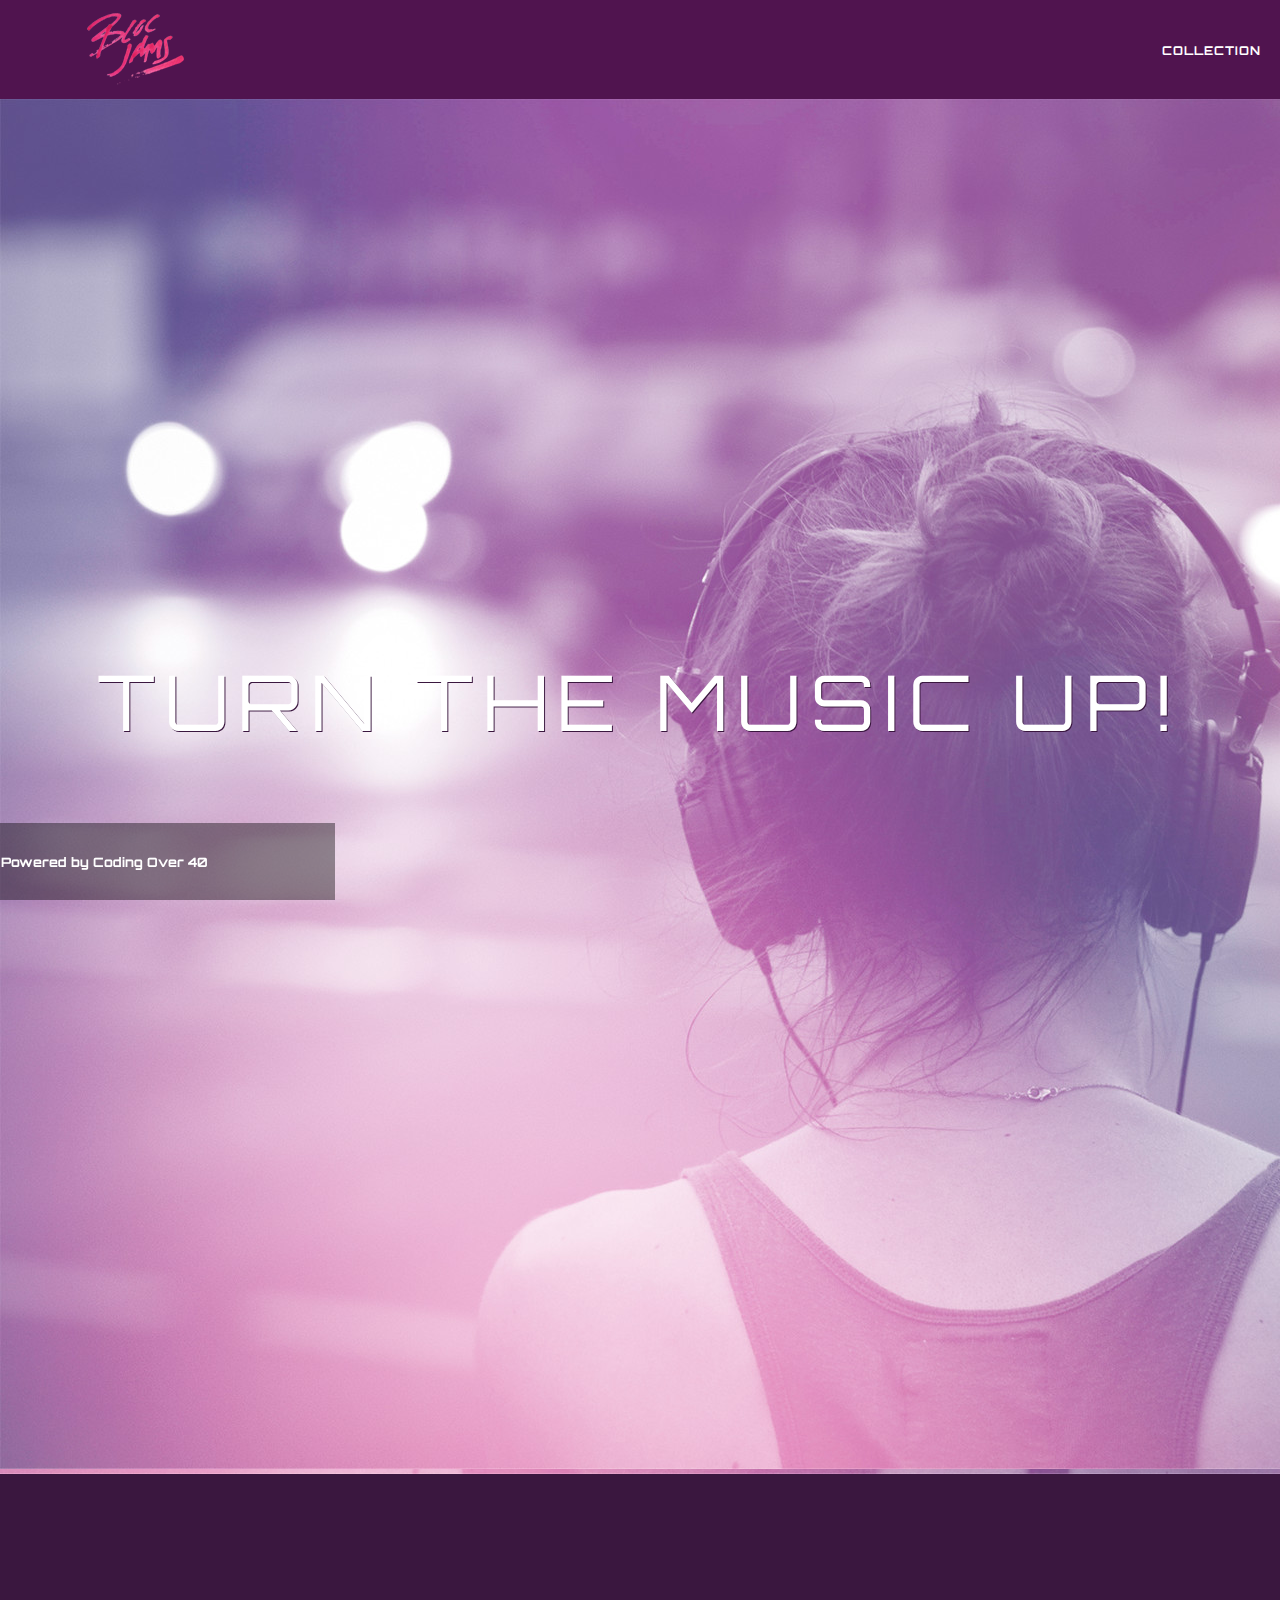
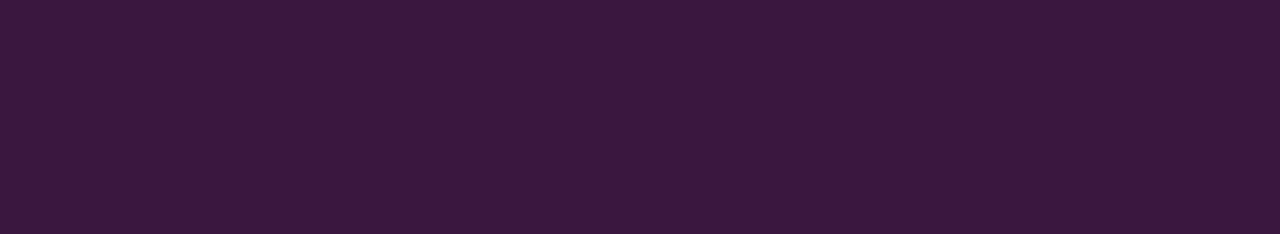
<file: index.html>
<!DOCTYPE html>
 <html>
     <head>
     <title >Bloc Jams</title>
			 		 <meta name="viewport" content= "width=device-width, initial-scale=1">
					 <link href='https://fonts.googleapis.com/css?family=Orbitron:400,500,900' rel='stylesheet' type='text/css'>
						<link rel="stylesheet" type="text/css" href="http://code.ionicframework.com/ionicons/2.0.1/css/ionicons.min.css">
						<link rel="stylesheet" type="text/css" href="styles/normalize.css">
						<link rel="stylesheet" type="text/css" href="styles/main.css">
			 			<link rel="stylesheet" type="text/css" href="styles/landing.css">
     </head>
     <body class ="landing">
		 		<nav class="navbar"> <!-- navigation bar -->
					<a href="index.html" class="logo">
						<img src="assets/images/bloc_jams_logo.png" alt="bloc jams logo" class="logo">
					</a>
					<div class="links-container">
						<a href="collection.html" class="navbar-link">collection</a>
					</div>

				</nav>
        <section class="hero-content"> <!-- hero content -->
					  <img src = "assets/images/bloc_jams_bg.jpg" alt="bloc jams bg" class="background">

        		<h1 class="hero-title">Turn the music up!</h1>
				</section>
         <!-- selling points -->
				<section class="selling-points container">
					<section class="clearfix"></section>
			     <div class="point column third">
						 <span class="ion-music-note"></span>
						 <h5 class=point-title>Choose Your Music</h5>
						 <p>The world is full of music; why should you have to listen to music that someone else chose?</p>
					 </div>
					 <div class="point column third">
					    <span class="ion-radio-waves"></span>
						  <h5 class="point-title">Unlimited streaming, ad-free</h5>
						  <p>No arbitrary limits. No distractions.</p>
					  </div>
					  <div class="point column third">
							<span class="ion-iphone"></span>
							<h5 class="point-title">Mobile Enabled</h5>
							<p>Listen to your music on the go. This streaming service is available on all mobile platforms.</p>
					  </div>
			    </section>
			    <script src="https://code.jquery.com/jquery-2.1.3.min.js"></script>
			 		<script src="scripts/landing.js"></script>

				<footer>
						<h6>Powered by Coding Over 40</h6>
				</footer>
        
      </body>
 </html>
</file>
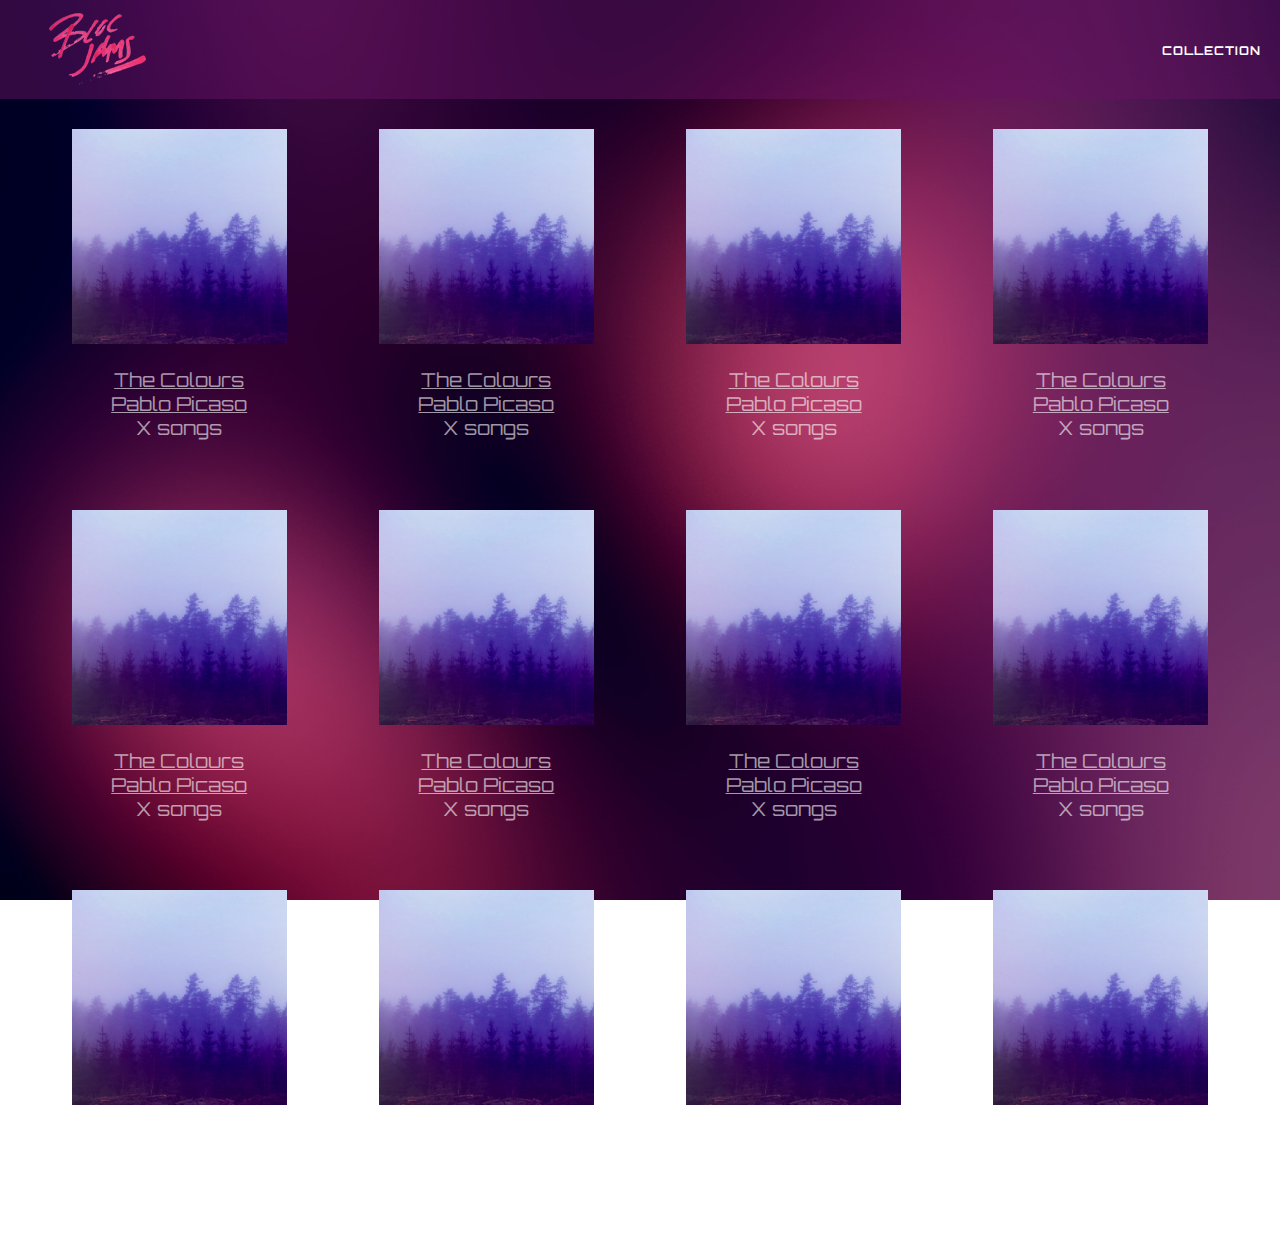
<file: collection.html>
<!DOCTYPE html>
<html>
	<head>
		<title>Bloc Jams</title>
		<meta name="viewport" content="width=device-width, initial-scale=1">
		<link rel="stylesheet" type="text/css" href="http://fonts.googleapis.com/css?family=Orbitron:400,800,700,300">
		<link rel="stylesheet" type="text/css" href="http://code.ionicframework.com/ionicons/2.0.1/css/ionicons.min.css">
		<link rel="stylesheet" type="text/css" href="styles/normalize.css">
		<link rel="stylesheet" type="text/css" href="styles/main.css">
		<link rel="stylesheet" type="text/css" href="styles/collection.css">
	</head>
<body class="collection">
		<nav class="navbar"> <!-- nav bar -->
			<a href="index.html" class="logo">
				<img src="assets/images/bloc_jams_logo.png" alt="bloc jams logo">	
			</a>
			<div class="links-container">
				<a href="collection.html" class="navbar-link">collection</a>
			</div>
	</nav>
	<section class="album-covers container clearfix">
	</section>
	<script src="https://code.jquery.com/jquery-2.1.3.min.js"></script>
	<script src="scripts/collection.js"></script>
</body>
</html>
</file>
<file: styles/main.css>
*, *::before, *::after{
	-moz-box-sizing: border-box;
	-webkit-box-sizing: border-box;
	 box-sizing: border-box;
}
html {
   height: 100%; 
   font-size: 100%;
 }
 
 body {
   font-family: 'Orbitron'; 
   color: white;             
   min-height: 100%;        
 }
.navbar {
	 position: relative;
	 padding: 0.5rem;
	 background-color: rgba(101,18,95,0.5);
	 z-index: 1;
}
.navbar .logo {
	 position: relative;
	 left: 2rem;
	 cursor: pointer;
}
.navbar .links-container {
	 display: table;
	 position: absolute;
	 top: 0;
	 right: 0;
	 height: 100px;
	 color: white;
	 text-decoration: none;
}
.links-container .navbar-link {
	 display: table-cell;
	 position: relative;
	 height: 100%;
	 padding-left: 1rem;
	 padding-right: 1rem;
	 vertical-align: middle;
	 color: white;
	 font-size: 0.625rem;
	 letter-spacing: 0.05rem;
	 font-weight: 700;
	 text-transform: uppercase;
	 text-decoration: none;
	 cursor: pointer;
}
.links-container .navbar-link:hover {
	  color: rgb(233,50,117);
}
footer {
  clear: both;
	position: fixed;
	bottom: 0px;
	padding: 0.5px;
	width: 335px;
	overflow: hidden;
	background: rgba(0, 0, 0, 0.4);
}
.container {
	 margin: 0 auto;
	 max-width: 64rem;
}
.container.narrow {
	max-width: 56rem;
}
/* Medium and small screens (640px) */
@media (min-width: 640px) {
	html {font-size: 112%;}

}
.column {
	float: left;
	padding-left: 1rem;
	padding-right: 1rem;
}
.column.full { width: 100%; }
.comlumn.two-thirds { width: 66.7%; }
.column.half { width: 50%; }
.column.third { width: 33.3%; }
.column.fourth { width: 25%; }
.column.flow-opposite { float: right; }

@media (min-width: 1024px) {
	html {font-size: 120%;}
}
.clearfix::before,
.clearfix::after {
	content: " ";
	display: table;
}
.clearfix::after {
	clear: both;
}
</file>
<file: styles/landing.css>
body.landing {
     background-color: rgb(58,23,63);
 }

 .hero-content {
     position: relative;
     min-height: 600px;
     background-image: url(../assets/images/bloc_jams_bg.jpg);
     background-repeat: no-repeat;
     background-position: center center;
     background-size: cover;
 }

 .hero-content .hero-title {
     position: absolute;
     top: 40%;
     -webkit-transform: translateY(-50%);
     -moz-transform: translateY(-50%);
     transform: translateY(-50%);
     width: 100%;
     text-align: center;
     font-size: 4rem;
     font-weight: 300;
     text-transform: uppercase;
     letter-spacing: 0.5rem;
     text-shadow: 1px 1px 0px rgb(58,23,63);
 }

 .selling-points {
     position: relative;
 }

 .point {
     position: relative;
     padding: 2rem;
     text-align: center;
     opacity: 0;
     -webkit-transform: scaleX(0.9) translateY(3rem);
     -moz-transform: scaleX(0.9) translateY(3rem);
     transform: scaleX(0.9) translateY(3rem);
     -webkit-transition: all 0.25s ease-in-out;
     -moz-transition-delay: 0.2s;
     transition-delay: 0.2s;
 }

 .point .point-title {
     font-size: 1.25rem;
 }

 .ion-music-note,
 .ion-radio-waves,
 .ion-iphone {
     color: rgb(233,50,117);
     font-size: 5rem;
 }
</file>
<file: styles/collection.css>
body.collection {
	background-image: url(../assets/images/blurred_backgrounds/blur_bg_2.jpg);
	background-repeat: no-repeat;
	background-attachment: fixed;
	background-position: center center;
	background-size: cover;
}

.album-covers {
	position: relative;
}

.collection-album-container {
	position: relative;
	margin-top: 30px;
	margin-bottom: 20px;
	text-align: center;
}

.collection-album-container .caption {
	margin-top: 10px;
}

.collection-album-container .caption p {
	font-size: 1rem;
	font-weight: 300;
	color: rgba(255,255,255,0.6);
}

.collection-album-container .caption p a {
	color: rgba(255,255,255,0.6);
}

.collection-album-container .caption p a.album.name {
	color: white;
}

.collection-album-container img {
	width: 80%;
}
</file>
